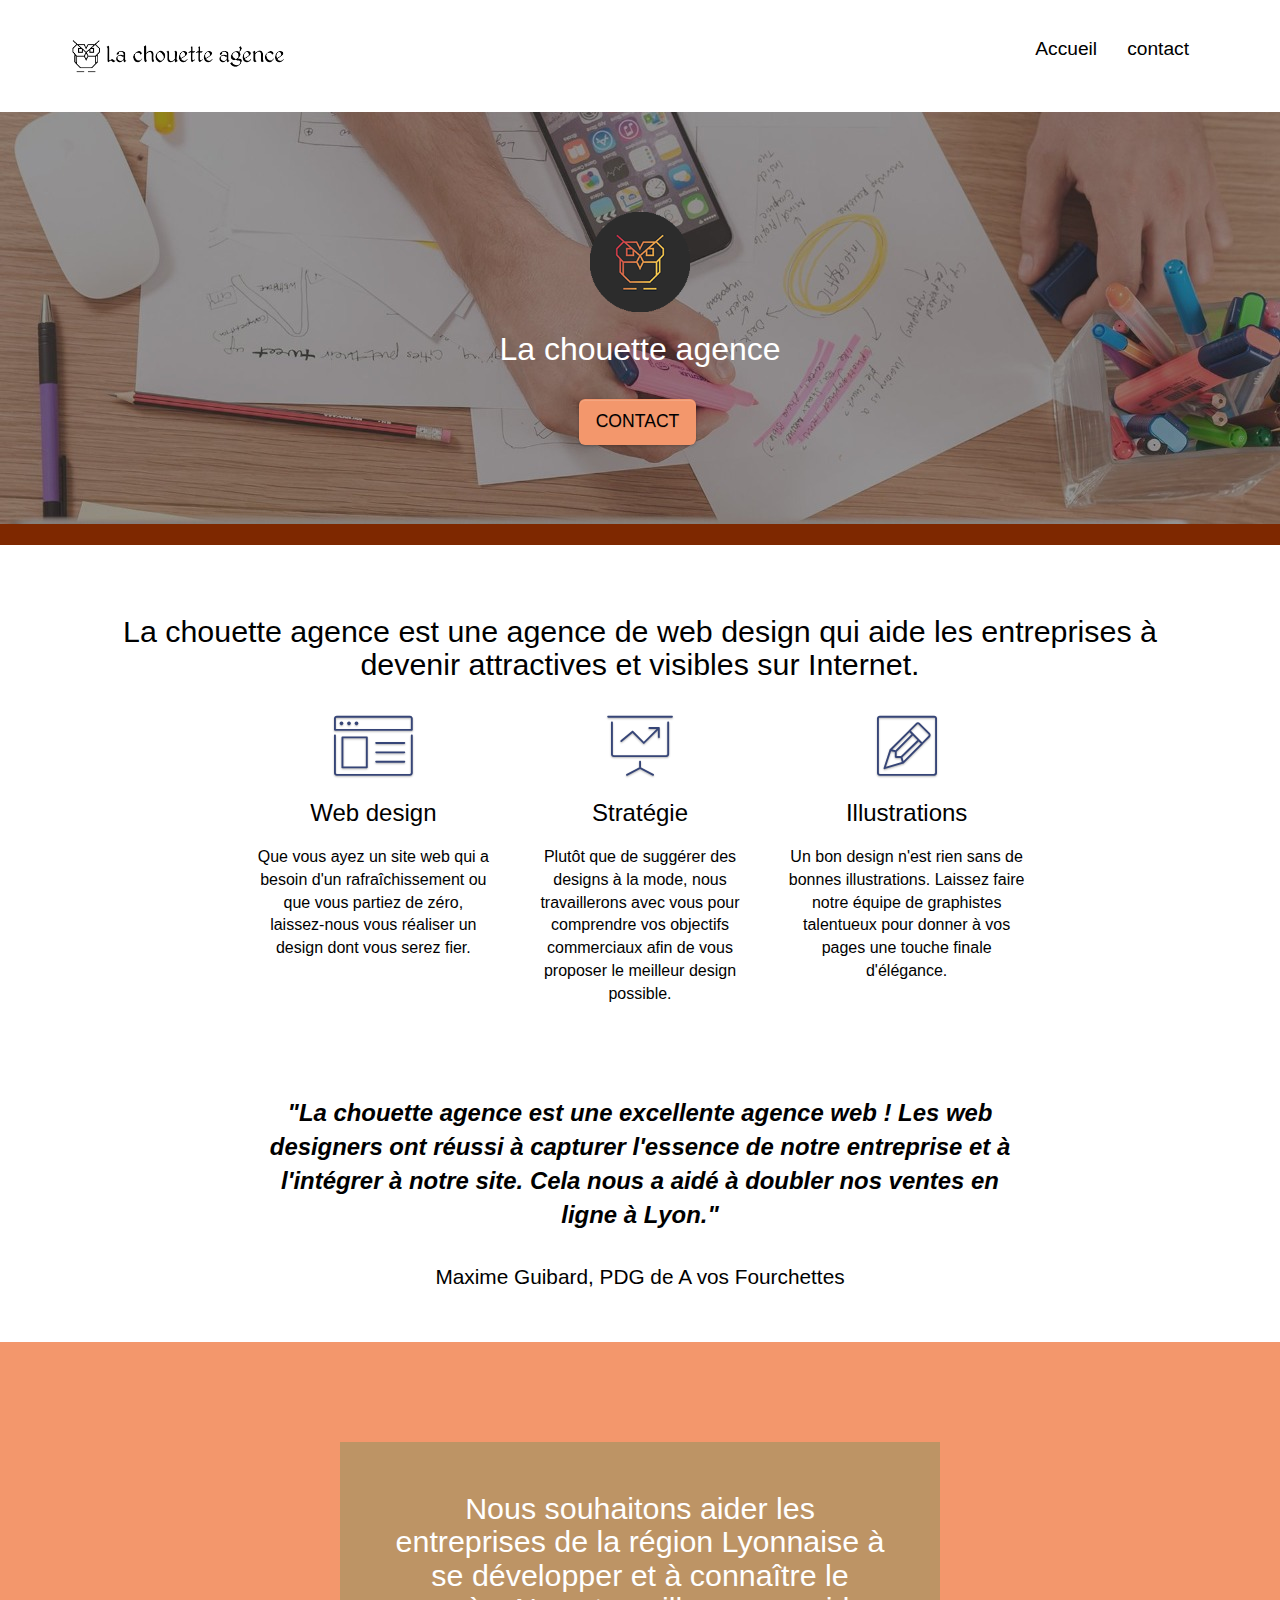
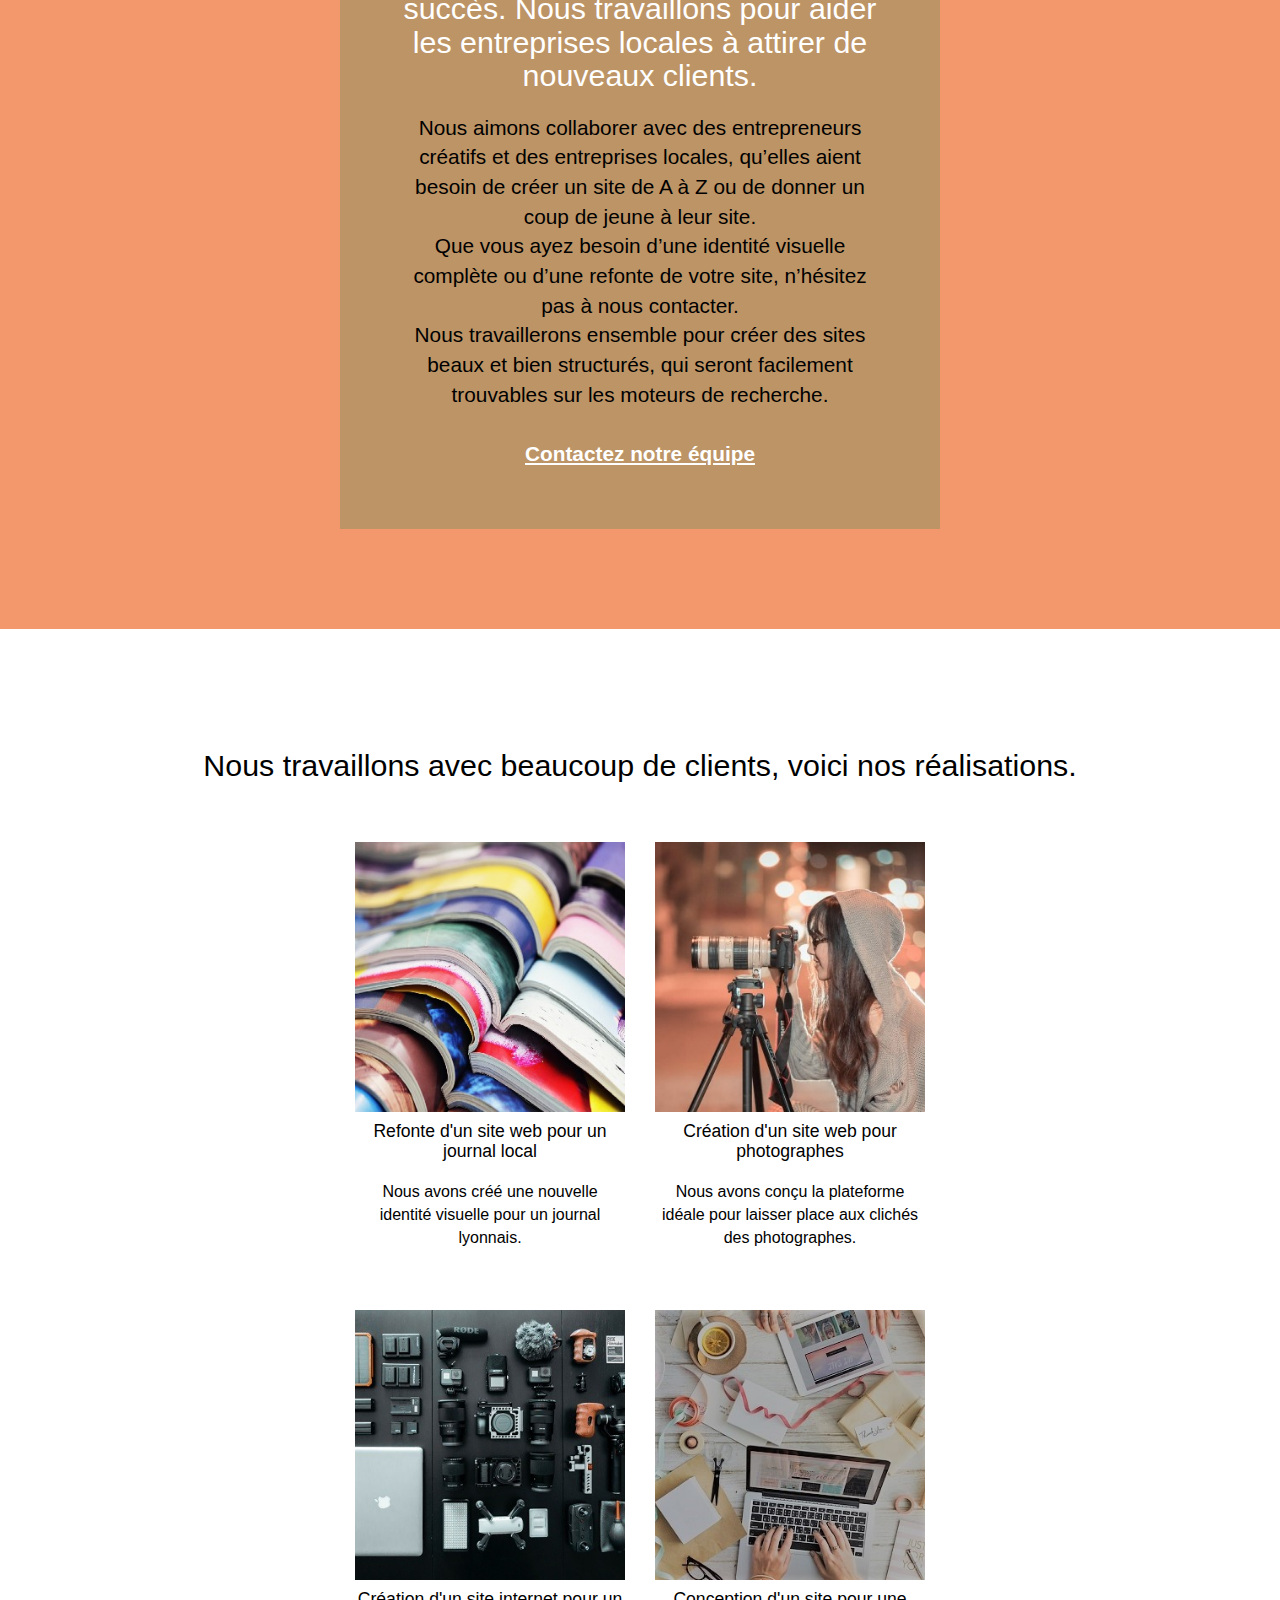
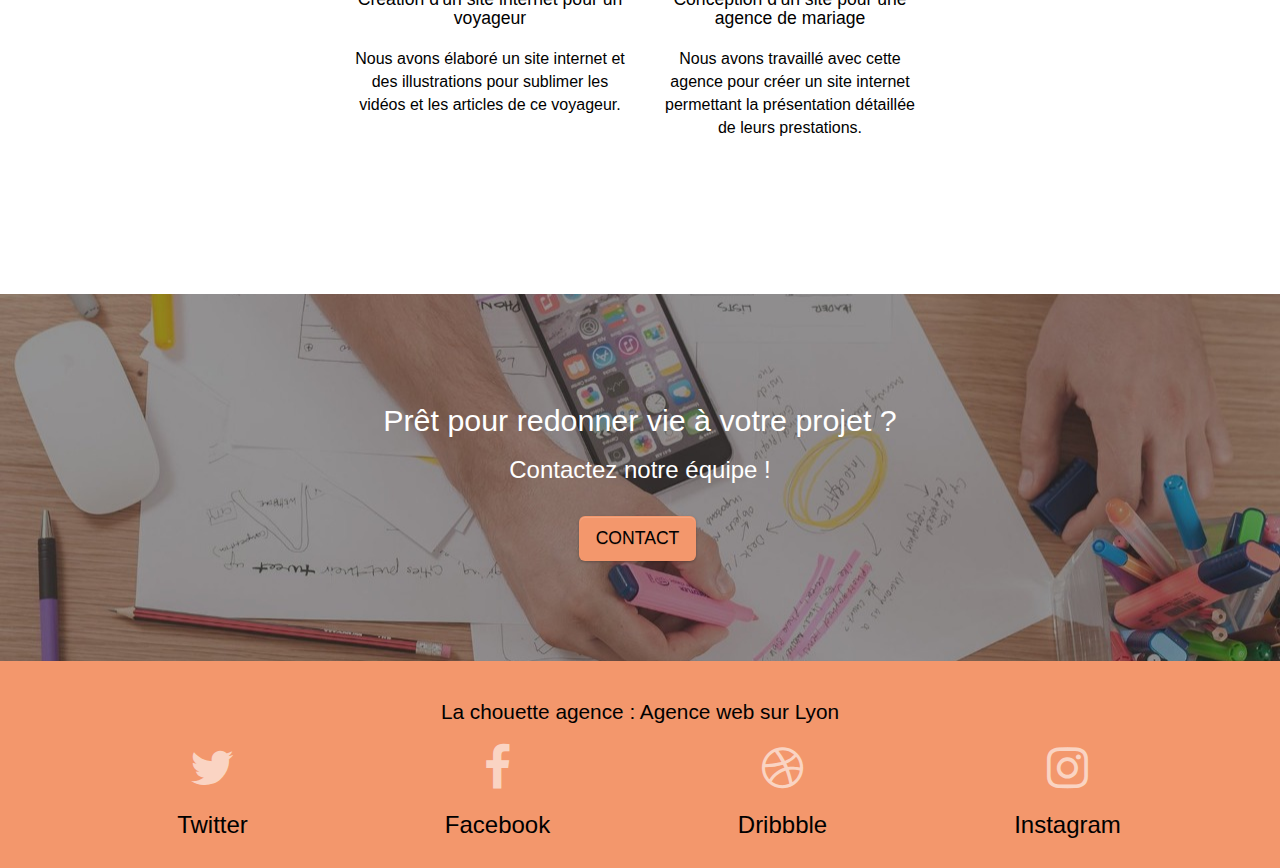
<file: index.html>
<!doctype html>
<html lang="fr">
	<head>
		<meta charset="utf-8">
		<meta name="keywords" content="entreprise web design lyon, entreprise webdesign lyon, webdesign, web design, responsive web design, web designer, créer un site, refaire un site, identité visuelle, design, illustration, graphiste, site web, site internet, agence design, comment rendre mon entreprise visible sur internet?, lyon, rhone, alpes">
		<meta name="description" content="La chouette agence est une agence de web design basée sur Lyon, qui aide les entreprises à devenir attractives et visibles sur Internet">
		<meta name="viewport" content="width=device-width, initial-scale=1.0, viewport-fit=cover">
		<link rel="shortcut icon" type="image/png" href="favicon.jpg">		
		<link rel="stylesheet" type="text/css" href="style.min.css">
		<link rel="stylesheet" type="text/css" href="./css/bootstrap.min.css">
		<link rel="stylesheet" type="text/css" href="./css/font-awesome.min.css">
		<link rel="stylesheet" type="text/css" href="./css/et-line.min.css">
		<script src="./js/jquery-2.1.0.min.js" >
		</script>
		<script src="./js/jquery.touchSwipe.min.js">
		</script>
		<script src="./js/bootstrap.min.js" async >
		</script>
		<script src="./js/blocs.min.js" async >
		</script>		
		<script src="./js/gmaps.min.js" async>
		</script>
		<title>
			La chouette agence
		</title>
	</head>
	<body>
		<div class="page-container">
			<header class="bloc bgc-white l-bloc " id="bloc-0">
				<div class="container bloc-sm">
					<nav class="navbar row">
						<div class="navbar-header">							
							<a class="navbar-brand" href="index.html">
								<img src="img/la-chouette-agence.png" alt="titre de l'agence : la chouette agence" height="40" />
							</a>
							<button id="nav-toggle" type="button" class="ui-navbar-toggle navbar-toggle" data-toggle="collapse" data-target=".navbar-1">
								<span class="sr-only" aria-label="menu de navigation">
									Toggle navigation
								</span>
								<span class="icon-bar">									
								</span>
								<span class="icon-bar">
								</span>
								<span class="icon-bar">
								</span>
							</button>
						</div>
						<div class="collapse navbar-collapse navbar-1 special-dropdown-nav">
							<ul class="site-navigation nav navbar-nav">
								<li>
									<a href="index.html">
										Accueil
									</a>
								</li>
								<li>
								</li>
								<li>
									<a href="contact.html">
										contact
									</a>
								</li>
							</ul>
						</div>
					</nav>
				</div>
			</header>
			<main>
				<section class="bloc bgc-dark-slate-blue bg-banniere d-bloc bg-t-edge bloc-bg-texture texture-paper b-parallax" id="bloc-1-hero">
					<div class="container bloc-lg">
						<div class="row tight-width-whitespace">
							<div class="col-sm-12">
								<img src="img/logo.png" class="center-block image-resize-mode" width="100" alt="Logo de La chouette agence représentant une chouette colorée sur fond noir" />
								<h1 class="text-center hero-bloc-text tc-white ">
									La chouette agence
								</h1>
								<div class="text-center">
									<a href="contact.html" class="btn btn-lg btn-clean btn-rd cta-hero btn-atomic-tangerine" id="cta-hero">
										CONTACT
									</a>
								</div>
							</div>
						</div>
					</div>
				</section>
				<section class="bloc bgc-white l-bloc" id="bloc-2-services">
					<div class="container bloc-md">
						<div class="row">
							<div class="col-sm-12 text-center">
								<h2>
									La chouette agence est une agence de web design qui aide les entreprises à devenir attractives et visibles sur Internet. 
								</h2>
							</div>
						</div>
						<div class="row voffset-lg med-width-whitespace">
							<div class="col-sm-4">
								<div class="text-center">
									<span class="et-icon-browser sm-shadow icon-dark-slate-blue icons icon-lg">									
									</span>
								</div>
								<h3 class="mg-md text-center">
									Web design
								</h3>
								<p class="text-center ">
									Que vous ayez un site web qui a besoin d'un rafraîchissement ou que vous partiez de zéro, laissez-nous vous réaliser un design dont vous serez fier.
								</p>
							</div>
							<div class="col-sm-4">
								<div class="text-center">
									<span class="et-icon-presentation sm-shadow icon-dark-slate-blue icons icon-lg">									
									</span>
								</div>
								<h3 class="mg-md text-center">
									Stratégie
								</h3>
								<p class="text-center ">
									Plutôt que de suggérer des designs à la mode, nous travaillerons avec vous pour comprendre vos objectifs commerciaux afin de vous proposer le meilleur design possible.
									<br>
								</p>
							</div>
							<div class="col-sm-4">
								<div class="text-center">
									<span class="et-icon-edit sm-shadow icon-dark-slate-blue icons icon-lg">									
									</span>
								</div>
								<h3 class="mg-md text-center">
									Illustrations
								</h3>
								<p class="text-center ">
									Un bon design n'est rien sans de bonnes illustrations. Laissez faire notre équipe de graphistes talentueux pour donner à vos pages une touche finale d'élégance.
								</p>
							</div>
						</div>
						<div class="row voffset-lg voffset">
							<div class="col-xs-12 col-md-8 col-md-offset-2 text-center">
								<div class="citation">
									"La chouette agence est une excellente agence web ! Les web designers ont réussi à capturer l'essence de notre entreprise et à l'intégrer à notre site. Cela nous a aidé à doubler nos ventes en ligne à Lyon."
								</div>	
								<br>Maxime Guibard, PDG de A vos Fourchettes

							</div>
						</div>
					</div>
				</section>
				<section class="bloc tc-white bgc-atomic-tangerine bg-presentation d-bloc bloc-bg-texture texture-paper b-parallax" id="bloc-3-what-i-do">
					<div class="container bloc-lg">
						<div class="row tight-width-whitespace black-background">
							<div class="col-sm-12">
								<h2 class="mg-md text-center tc-white">
									Nous souhaitons aider les entreprises de la région Lyonnaise à se développer et à connaître le succès. Nous travaillons pour aider les entreprises locales à attirer de nouveaux clients.
									<br>
								</h2>
								<p class="text-center white">
									Nous aimons collaborer avec des entrepreneurs créatifs et des entreprises locales, qu’elles aient besoin de créer un site de A à Z ou de donner un coup de jeune à leur site. 
									<br>
									Que vous ayez besoin d’une identité visuelle complète ou d’une refonte de votre site, n’hésitez pas à nous contacter. 
									<br>
									Nous travaillerons ensemble pour créer des sites beaux et bien structurés, qui seront facilement trouvables sur les moteurs de recherche. 
									<br>
									<br>
										<a class="ltc-white bold-link" href="contact.html">
											Contactez notre équipe
										</a>
									<br>
								</p>
							</div>
						</div>
					</div>
				</section>
				<section class="bloc bgc-white bg-lines-h2-bg bg-repeat l-bloc" id="bloc-4-portfolio">
					<div class="container bloc-lg">
						<div class="row">
							<h2 class="col-sm-12 text-center">
								Nous travaillons avec beaucoup de clients, voici nos réalisations.
							</h2>
						</div>
						<div class="row tight-width-whitespace portfolio-row">
							<div class="col-sm-6">
								<a href="#" data-lightbox="img/journal-local-lyonnais.jpg" aria-label="cliquer pour zoomer" data-gallery-id="gallery-1" data-caption="Refonte d'un site web pour un journal local" data-frame="snapshot-lb">
									<img src="img/journal-local-lyonnais.jpg" alt="magazines représentant le projet de refonte d'un journal lyonnais" class="img-responsive portfolio-thumb" />
								</a>
								<h3 class="mg-md text-center">
									Refonte d'un site web pour un journal local
								</h3>
								<p class="text-center">
									Nous avons créé une nouvelle identité visuelle pour un journal lyonnais.
								</p>
							</div>
							<div class="col-sm-6">
								<a href="#" data-lightbox="img/site-web-photographes.jpg" aria-label="cliquer pour zoomer" data-gallery-id="gallery-1" data-caption="Création d'un site web pour photographes" data-frame="snapshot-lb">
									<img src="img/site-web-photographes.jpg" class="img-responsive portfolio-thumb" alt="Photographe représentant le projet de création d'un site web pour photographes" />
								</a>
								<h3 class="mg-md text-center">
									Création d'un site web pour photographes
								</h3>
								<p class="text-center">
									Nous avons conçu la plateforme idéale pour laisser place aux clichés des photographes.
								</p>
							</div>
						</div>
						<div class="row tight-width-whitespace portfolio-row">
							<div class="col-sm-6">
								<a href="#" data-lightbox="img/site-internet-voyageur.jpeg" aria-label="cliquer pour zoomer" data-gallery-id="gallery-1" data-caption="Création d'un site internet pour un voyageur" data-frame="snapshot-lb">
									<img src="img/site-internet-voyageur.jpeg" class="img-responsive portfolio-thumb" alt="Appareils photo représentant le projet de création d'un site web pour voyageur"/>
								</a>
								<h3 class="mg-md text-center">
									Création d'un site internet pour un voyageur
								</h3>
								<p class="text-center">
									Nous avons élaboré un site internet et des illustrations pour sublimer les vidéos et les articles de ce voyageur.
								</p>
							</div>
							<div class="col-sm-6">
								<a href="#" data-lightbox="img/site-agence-mariage.jpeg" aria-label="cliquer pour zoomer" data-gallery-id="gallery-1" data-caption="Conception d'un site pour une agence de mariage" data-frame="snapshot-lb">
									<img src="img/site-agence-mariage.jpeg" class="img-responsive portfolio-thumb" alt="ordinateur et accessoires de décoration représentant un projet de création d'un site web pour agence de mariage" />
								</a>
								<h3 class="mg-md text-center">
									Conception d'un site pour une agence de mariage
								</h3>
								<p class="text-center">
									Nous avons travaillé avec cette agence pour créer un site internet permettant la présentation détaillée de leurs prestations.
								</p>
							</div>
						</div>
					</div>
				</section>
				<section class="bloc bgc-dark-slate-blue bg-banniere d-bloc bloc-bg-texture texture-paper" id="bloc-5-cta">
					<div class="container bloc-lg">
						<div class="row">
							<h2 class="mg-md text-center tc-white">
								Prêt pour redonner vie à votre projet ?
							</h2>
							<h3 class="tc-white">
								Contactez notre équipe !
							</h3>
							<div class="col-sm-12 text-center">
								<a href="contact.html" class="btn btn-atomic-tangerine btn-clean btn-rd btn-lg cta-hero">
									CONTACT
								</a>
							</div>
						</div>
					</div>
				</section>
			</main>
			<footer class="bloc bgc-atomic-tangerine d-bloc" id="bloc-8">
				<section class="container bloc-sm">
					<div class="row">
						<div class="col-sm-12">
							<h2 class="text-center white">
								La chouette agence : Agence web sur Lyon
							</h2>
							<div class="row row-no-gutters social">
								<div class="col-sm-3">
									<div class="text-center">
										<a href="https://twitter.com" class="social">
											<span class="fa fa-twitter icon-md" aria-label="twitter">													
											</span>
											<h3>
												Twitter
											</h3>
										</a>
									</div>
								</div>
								<div class="col-sm-3">
									<div class="text-center">
										<a href="https://facebook.com" class="social">
											<span class="fa fa-facebook icon-md" aria-label="facebook">
											</span>
											<h3>
												Facebook
											</h3>
										</a>
									</div>
								</div>
								<div class="col-sm-3">
									<div class="text-center">
										<a href="https://dribbble.com" class="social" >
											<span class="fa fa-dribbble icon-md" aria-label="dribbble">																								
											</span>
											<h3>
												Dribbble
											</h3>
										</a>
									</div>
								</div>
								<div class="col-sm-3">
									<div class="text-center">
										<a href="https://instagram.com" class="social">
											<span class="fa fa-instagram icon-md" aria-label="instagram">													
											</span>
											<h3>
												Instagram
											</h3>
										</a>
									</div>
								</div>
							</div>							
						</div>
					</div>
				</section>
			</footer>
		</div>
	</body>
</html>
</file>
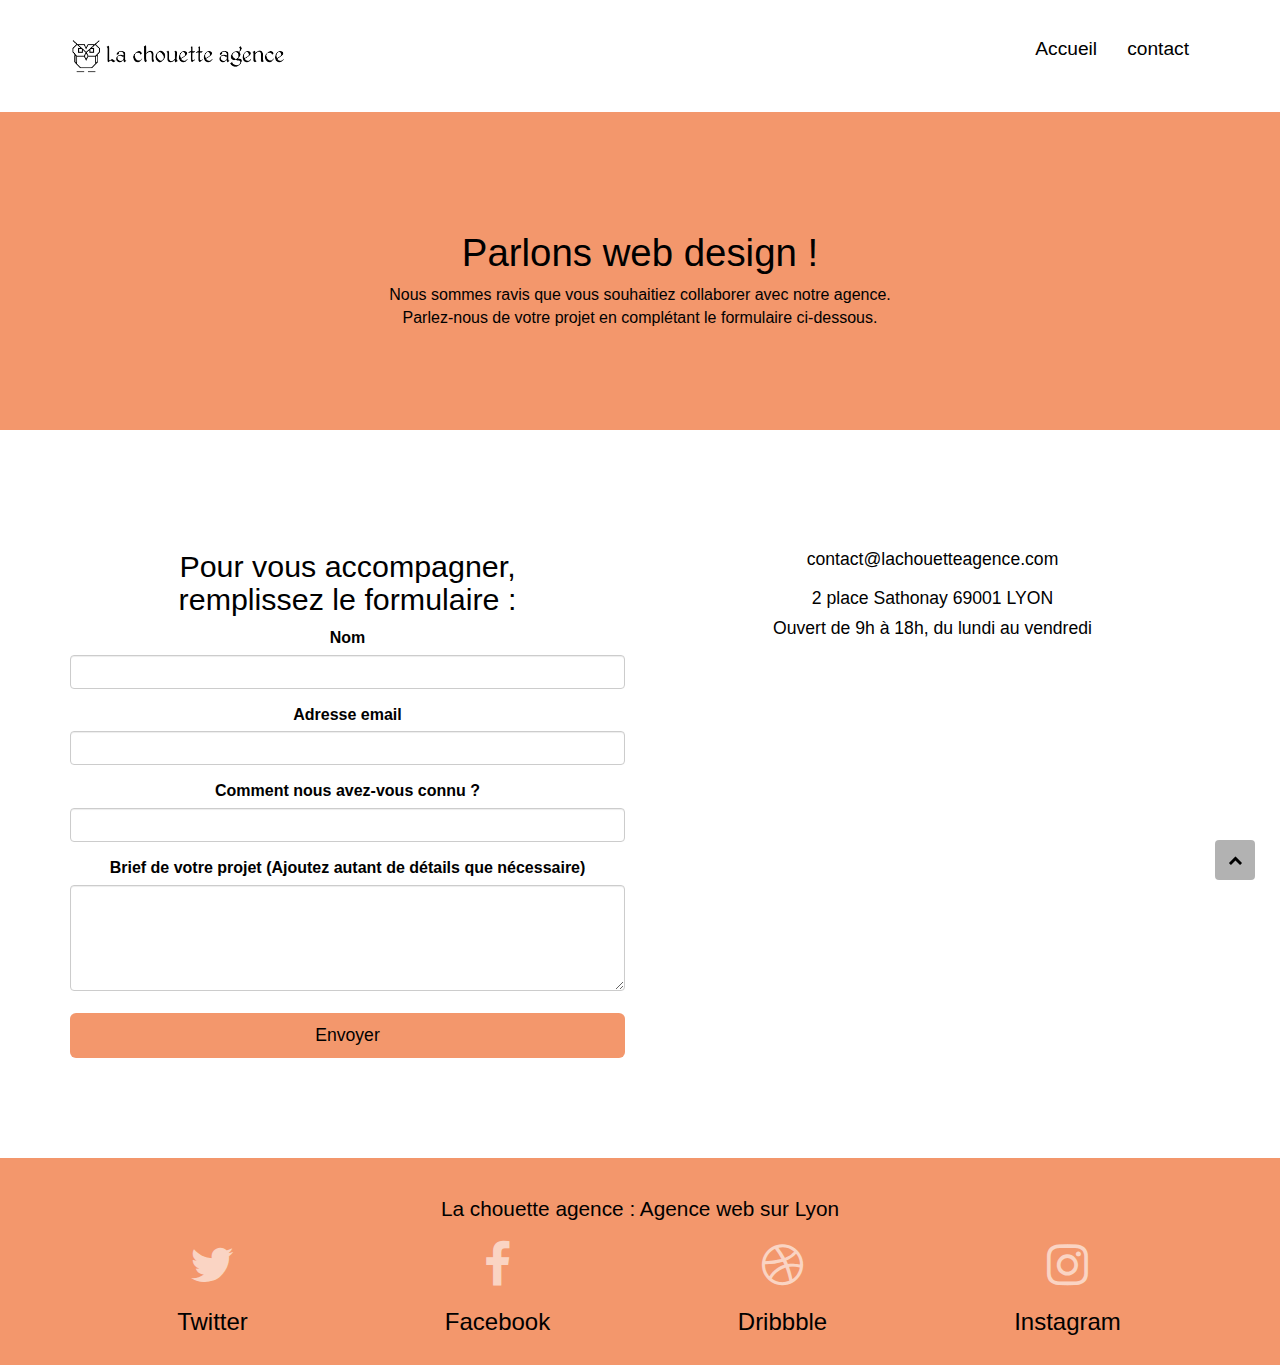
<file: contact.html>
<!doctype html>
<html lang="fr">
	<head>
		<meta charset="utf-8">
		<meta name="keywords" content="entreprise web design lyon, entreprise webdesign lyon, webdesign, web design, responsive web design, web designer, créer un site, refaire un site, identité visuelle, design, illustration, graphiste, site web, site internet, agence design, comment rendre mon entreprise visible sur internet?, lyon, rhone, alpes">
		<meta name="description" content="La chouette agence est une agence de web design basée sur Lyon, qui aide les entreprises à devenir attractives et visibles sur Internet">
		<meta name="viewport" content="width=device-width, initial-scale=1.0, viewport-fit=cover">
		<link rel="shortcut icon" type="image/png" href="favicon.jpg">
		<link rel="stylesheet" type="text/css" href="style.min.css">
		<link rel="stylesheet" type="text/css" href="./css/bootstrap.min.css">
		<link rel="stylesheet" type="text/css" href="./css/font-awesome.min.css">
		<link rel="stylesheet" type="text/css" href="./css/et-line.min.css">
		<script src="./js/jquery-2.1.0.min.js" >
		</script>
		<script src="./js/bootstrap.min.js" async>
		</script>
		<script src="./js/blocs.min.js" async>
		</script>
		<script src="./js/jqBootstrapValidation.min.js" async>
		</script>
		<script src="./js/formHandler.min.js" defer >
		</script>
		<title>
			La chouette agence : contact
		</title>
	</head>
		<body>
			<div class="page-container">
				<header class="bloc bgc-white l-bloc " id="bloc-0">
					<div class="container bloc-sm">
						<nav class="navbar row">
							<div class="navbar-header">
								<a class="navbar-brand" href="index.html">
									<img src="img/la-chouette-agence.png" alt="titre de l'agence : la chouette agence" height="40" />
								</a>
								<button id="nav-toggle" type="button" class="ui-navbar-toggle navbar-toggle" data-toggle="collapse" data-target=".navbar-1">
									<span class="sr-only" aria-label="menu de navigation">
										Toggle navigation
									</span>
									<span class="icon-bar">
									</span>
									<span class="icon-bar">
									</span>
									<span class="icon-bar">
									</span>
								</button>
							</div>
							<div class="collapse navbar-collapse navbar-1 special-dropdown-nav">
								<ul class="site-navigation nav navbar-nav">
									<li>
										<a href="index.html">
											Accueil
										</a>
									</li>
									<li>
									</li>
									<li>
										<a href="contact.html">
											contact						
										</a>
									</li>
								</ul>
							</div>
						</nav>
					</div>
				</header>
				<main>
					<section class="bloc bg-dots-bg bg-repeat bgc-atomic-tangerine d-bloc bloc-bg-texture texture-paper" id="bloc-6">
						<div class="container bloc-lg">
							<div class="row">
								<div class="col-sm-12">
									<h1 class="text-center hero-bloc-text">
										Parlons web design !
									</h1>
									<p class="text-center mg-lg tight-width-whitespace">
										Nous sommes ravis que vous souhaitiez collaborer avec notre agence.
										<br>
										Parlez-nous de votre projet en complétant le formulaire ci-dessous.
									</p>
								</div>
							</div>
						</div>
					</section>
					<section class="bloc bgc-white l-bloc" id="bloc-7">
						<div class="container bloc-lg">
							<div class="row">
								<div class="col-sm-6">
									<form id="form_1" novalidate>
										<div class="form-group">
											<h2>
												Pour vous accompagner, 
												<br>remplissez le formulaire :
											</h2>
											<label for="name">
												Nom
											</label>
											<input id="name" class="form-control" required />
										</div>
										<div class="form-group">
											<label for="email">
												Adresse email
											</label>
											<input id="email" class="form-control" type="email" required />
										</div>
										<div class="form-group">
											<label for="input_504">
												Comment nous avez-vous connu ?
											</label>
											<input class="form-control" type="email" required id="input_504" />
										</div>
										<div class="form-group">
											<label for="message">
												Brief de votre projet (Ajoutez autant de détails que nécessaire)<br>
											</label>
											<textarea id="message" class="form-control" rows="4" cols="50" required>
											</textarea>
										</div> 
										<button class="bloc-button btn btn-lg btn-block cta-hero btn-atomic-tangerine" type="submit">
											Envoyer
										</button>
									</form>
								</div>
								<div class="col-sm-6">
									<h3>
										contact@lachouetteagence.com
									</h3>
									<h3>
										2 place Sathonay 69001 LYON
									</h3>
									<h4>	
										Ouvert de 9h à 18h, du lundi au vendredi
									</h4>
								</div>
							</div>
						</div>
					</section>
				</main>	
					<a class="bloc-button btn btn-d scrollToTop" onclick="scrollToTarget('1')">
						<span class="fa fa-chevron-up" aria-label="remonter en haut">
						</span>
					</a>
				<footer class="bloc bgc-atomic-tangerine d-bloc" id="bloc-8">
					<section class="container bloc-sm">
						<div class="row">
							<div class="col-sm-12">
								<h2 class="text-center white">
									La chouette agence : Agence web sur Lyon
									<br>
								</h2>
								<div class="row row-no-gutters social">
									<div class="col-sm-3">
										<div class="text-center">
											<a href="https://twitter.com" class="social">
												<span class="fa fa-twitter icon-md" aria-label="twitter">													
												</span>
												<h3>
													Twitter
												</h3>
											</a>
										</div>
									</div>
									<div class="col-sm-3">
										<div class="text-center">
											<a href="https://facebook.com" class="social">
												<span class="fa fa-facebook icon-md" aria-label="facebook">
												</span>
												<h3>
													Facebook
												</h3>
											</a>
										</div>
									</div>
									<div class="col-sm-3">
										<div class="text-center">
											<a href="https://dribbble.com" class="social" >
												<span class="fa fa-dribbble icon-md" aria-label="dribbble">																								
												</span>
												<h3>
													Dribbble
												</h3>
											</a>
										</div>
									</div>
									<div class="col-sm-3">
										<div class="text-center">
											<a href="https://instagram.com" class="social">
												<span class="fa fa-instagram icon-md" aria-label="instagram">												
												</span>
												<h3>
													Instagram
												</h3>
											</a>
										</div>
									</div>
								</div>
							</div>
						</div>
					</section>
				</footer>
			</div>
	</body>
</html>
</file>
<file: style.min.css>
body{margin:0;padding:0;font-size:16px;background:#fff;overflow-x:hidden;-webkit-font-smoothing:antialiased;-moz-osx-font-smoothing:grayscale}a,button{transition:all .3s ease-in-out}a:hover{text-decoration:none;cursor:pointer}.bloc{width:100%;clear:both;background:50% 50% no-repeat;padding:0 50px;-webkit-background-size:cover;-moz-background-size:cover;-o-background-size:cover;background-size:cover;position:relative}.bloc .container{padding-left:0;padding-right:0}.bloc-lg{padding:100px 50px}.bloc-md{padding:50px}.bloc-sm{padding:20px 50px}.bg-b-edge,.bg-bl-edge,.bg-br-edge,.bg-center,.bg-l-edge,.bg-r-edge,.bg-repeat,.bg-t-edge,.bg-tl-edge,.bg-tr-edge{-webkit-background-size:auto!important;-moz-background-size:auto!important;-o-background-size:auto!important;background-size:auto!important}.bg-repeat{background:repeat}.bg-t-edge{background:top no-repeat}.bloc-bg-texture::before{content:"";background-size:2px 2px;position:absolute;top:0;bottom:0;left:0;right:0}.b-parallax{background-attachment:fixed}.d-bloc{color:rgba(255,255,255,.7)}.d-bloc button:hover{color:rgba(255,255,255,.9)}.d-bloc .icon-round,.d-bloc .icon-rounded,.d-bloc .icon-semi-rounded-a,.d-bloc .icon-semi-rounded-b,.d-bloc .icon-square{border-color:rgba(255,255,255,.9)}.d-bloc .divider-h span{border-color:rgba(255,255,255,.2)}.d-bloc .a-btn,.d-bloc .navbar a,.d-bloc .navbar-brand,.d-bloc a .icon-lg,.d-bloc a .icon-md,.d-bloc a .icon-sm,.d-bloc a .icon-xl,.d-bloc h1 a,.d-bloc h2 a,.d-bloc h3 a,.d-bloc h4 a,.d-bloc h5 a,.d-bloc h6 a,.d-bloc p a{color:rgba(255,255,255,.6)}.d-bloc .a-btn:hover,.d-bloc .navbar a:hover,.d-bloc .navbar-brand:hover,.d-bloc a:hover .icon-lg,.d-bloc a:hover .icon-md,.d-bloc a:hover .icon-sm,.d-bloc a:hover .icon-xl,.d-bloc h1 a:hover,.d-bloc h2 a:hover,.d-bloc h3 a:hover,.d-bloc h4 a:hover,.d-bloc h5 a:hover,.d-bloc h6 a:hover,.d-bloc p a:hover{color:rgba(255,255,255,1)}.d-bloc .navbar-toggle .icon-bar{background:rgba(255,255,255,1)}.d-bloc .btn-wire,.d-bloc .btn-wire:hover{color:rgba(255,255,255,1);border-color:rgba(255,255,255,1)}.d-bloc .panel{color:rgba(0,0,0,.5)}.d-bloc .panel button:hover{color:rgba(0,0,0,.7)}.d-bloc .panel icon{border-color:rgba(0,0,0,.7)}.d-bloc .panel .divider-h span{border-color:rgba(0,0,0,.1)}.d-bloc .panel .a-btn{color:rgba(0,0,0,.6)}.d-bloc .panel .a-btn:hover{color:rgba(0,0,0,1)}.d-bloc .panel .btn-wire,.d-bloc .panel .btn-wire:hover{color:rgba(0,0,0,.7);border-color:rgba(0,0,0,.3)}.d-bloc .panel,.l-bloc{color:rgba(0,0,0,.5)}.d-bloc .panel button:hover,.l-bloc button:hover{color:rgba(0,0,0,.7)}.l-bloc .icon-round,.l-bloc .icon-rounded,.l-bloc .icon-semi-rounded-a,.l-bloc .icon-semi-rounded-b,.l-bloc .icon-square{border-color:rgba(0,0,0,.7)}.d-bloc .panel .divider-h span,.l-bloc .divider-h span{border-color:rgba(0,0,0,.1)}.d-bloc .panel .a-btn,.l-bloc .a-btn,.l-bloc .navbar a,.l-bloc .navbar-brand,.l-bloc a .icon-lg,.l-bloc a .icon-md,.l-bloc a .icon-sm,.l-bloc a .icon-xl,.l-bloc h1 a,.l-bloc h2 a,.l-bloc h3 a,.l-bloc h4 a,.l-bloc h5 a,.l-bloc h6 a,.l-bloc p a{color:rgba(0,0,0,.6)}.d-bloc .panel .a-btn:hover,.l-bloc .a-btn:hover,.l-bloc .navbar a:hover,.l-bloc .navbar-brand:hover,.l-bloc a:hover .icon-lg,.l-bloc a:hover .icon-md,.l-bloc a:hover .icon-sm,.l-bloc a:hover .icon-xl,.l-bloc h1 a:hover,.l-bloc h2 a:hover,.l-bloc h3 a:hover,.l-bloc h4 a:hover,.l-bloc h5 a:hover,.l-bloc h6 a:hover,.l-bloc p a:hover{color:rgba(0,0,0,1)}.l-bloc .navbar-toggle .icon-bar{color:rgba(0,0,0,.6)}.d-bloc .panel .btn-wire,.d-bloc .panel .btn-wire:hover,.l-bloc .btn-wire,.l-bloc .btn-wire:hover{color:rgba(0,0,0,.7);border-color:rgba(0,0,0,.3)}.voffset{margin-top:30px}.voffset-lg{margin-top:80px}.row-no-gutters{margin-right:0;margin-left:0}.row.row-no-gutters>[class*=" col-"],.row.row-no-gutters>[class^=col-]{padding-right:0;padding-left:0}#bloc-1-hero h1{font-size:2em}.navbar{margin-bottom:0;z-index:1}.navbar-brand{height:auto;padding:3px 15px;font-size:1.8em;font-weight:400;font-weight:600;line-height:44px}.navbar-brand img{max-height:200px;margin:0 5px 0 0;display:inline}.navbar-brand img[src$=svg]{min-width:100px}.nav-center .navbar-brand img{margin:0}.navbar .nav{padding-top:2px;float:right;z-index:1}.nav>li{float:left;margin-top:4px;font-size:1em}.navbar-nav .open .dropdown-menu>li>a{text-align:inherit}.nav>li a:focus,.nav>li a:hover{background:0 0}.navbar-toggle{margin:10px 10px 0 0;border:0}.navbar-toggle:hover{background:0 0!important}.navbar-toggle .icon-bar{background-color:rgba(0,0,0,.5);width:26px}.nav-invert .navbar .nav{float:left}.nav-invert .navbar-brand,.nav-invert .navbar-header{float:right;position:relative;z-index:2}.citation{font-style:italic;font-weight:700;font-size:1.15em}ul{font-size:1.2em}@media (min-width:768px){.site-navigation{position:absolute;top:50%;right:20px;transform:translate(0,-50%);-webkit-transform:translateY(-50%)}.nav>li .dropdown-menu a,.nav>li .dropdown-menu a:hover{color:#484848}.nav-invert .site-navigation{left:0;right:0}.nav-center{text-align:center}.nav-center .navbar-header{width:100%}.nav-center .nav>li,.nav-center .navbar-brand,.nav-center .navbar-header{float:none;display:inline-block}.nav-center .site-navigation{position:relative;width:100%;right:0;margin-right:0;margin-top:20px}.nav-center.mini-nav .navbar-toggle{float:none;margin:10px auto 0}}.nav>li>.dropdown a{background:0 0!important;display:block;padding:14px 15px}nav .caret{margin:0 5px}.dropdown-menu .dropdown-menu{top:-8px;left:100%}.dropdown-menu .dropmenu-flow-right{top:100%;left:0;margin-left:-1px;border-top-left-radius:0;border-top-right-radius:0}.dropdown-menu .dropdown span{border:4px solid #000;border-top-color:transparent;border-right-color:transparent;border-bottom-color:transparent;margin:6px -5px 0 0!important;float:right}.mg-md{margin-top:10px;margin-bottom:20px}.mg-lg{margin-top:10px;margin-bottom:40px}.btn{margin:0 5px 5px 0}.btn.pull-right{margin:0 0 5px 5px}.btn-d,.btn-d:focus,.btn-d:hover{color:#fff;background:rgba(0,0,0,.3)}.btn-rd{border-radius:40px}.btn-clean{border:1px solid rgba(0,0,0,.08);border-bottom-color:rgba(0,0,0,.1);text-shadow:0 1px 0 rgba(0,0,1,.1);box-shadow:0 1px 3px rgba(0,0,1,.25),inset 0 1px 0 0 rgba(255,255,255,.15)}.icon-md{font-size:48px!important}.icon-lg{font-size:3.75em!important}.sm-shadow{text-shadow:0 1px 2px rgba(0,0,0,.3)}.panel-sq,.panel-sq .panel-footer,.panel-sq .panel-heading{border-radius:0}.panel-rd{border-radius:30px}.panel-rd .panel-heading{border-radius:29px 29px 0 0}.panel-rd .panel-footer{border-radius:0 0 29px 29px}.form-control{border-color:rgba(0,0,0,.1);box-shadow:none}.scrollToTop{width:40px;height:40px;position:fixed;bottom:20px;right:20px;opacity:1;z-index:500;transition:all .3s ease-in-out}.scrollToTop span{margin-top:6px}.showScrollTop{font-size:1em;opacity:1}a[data-lightbox]{position:relative;display:block;text-align:center}a[data-lightbox]:hover::before{content:"+";font-family:HelveticaNeue-Light,"Helvetica Neue Light","Helvetica Neue",Helvetica,Arial;font-size:2em;width:50px;height:50px;margin-left:-25px;border-radius:50%;background:rgba(0,0,0,.6);color:#fff;font-weight:100;z-index:1;position:absolute;top:50%;transform:translateY(-50%);-webkit-transform:translateY(-50%)}a[data-lightbox]:hover img{opacity:.6;-webkit-animation-fill-mode:none;animation-fill-mode:none}#lightbox-modal{display:flex;align-items:center}#lightbox-modal .modal-dialog{width:90%;max-width:900px;margin:0 auto 0}#lightbox-modal .modal-dialog img{max-height:90vh;margin:0 auto}.lightbox-caption{padding:20px;color:#fff;background:rgba(0,0,0,.5);position:absolute;left:15px;right:15px;bottom:5px}.close-lightbox{color:#fff;font-size:2em;position:absolute;top:20px;right:20px;z-index:20;background:rgba(0,0,0,.5);border:none;line-height:30px;padding:0 9px 5px;opacity:.3}.close-lightbox:hover,.next-lightbox:hover,.prev-lightbox:hover{opacity:1;color:#fff}.next-lightbox,.prev-lightbox{font-size:1.3em;color:rgba(255,255,255,.9);background:rgba(0,0,0,.5);transition:all .2s ease-in-out;position:absolute;top:45%;z-index:1;opacity:.4}.next-lightbox{padding:6px 8px 1px 13px;right:25px}.prev-lightbox{padding:6px 13px 1px 10px;left:25px}.snapshot-lb .modal-body{padding-bottom:45px}.snapshot-lb .lightbox-caption{padding:0;color:rgba(0,0,0,.5);background:0 0}.btn,a,h1,h2,h3,h4,h5,h6,label,p{font-family:helvetica;font-weight:400;color:#000000!important}.container{width:auto}.hero-bloc-text{font-size:2.4em}.hero-bloc-text-sub{font-size:2.1em}.statement-bloc-text{line-height:26px;font-style:italic;font-size:1.3em;text-align:center;font-weight:lighter;max-width:520px;margin:auto auto auto auto}p{font-size:1em}.tight-width-whitespace{max-width:600px;margin:auto auto auto auto}.h1{font-size:1.3em;font-family:"Open Sans"}.cta-hero{margin-top:22px;color:#fff!important;padding:12px 28px 12px 28px;font-size:1em;font-weight:700}.social{margin:auto;font-size:1em}h2{font-size:1.6em;line-height:1.4em}h3{font-size:1.25em;font-weight:700}.col-sm-6 h3{font-size:1.1em}.row{text-align:center;color:#000}.med-width-whitespace{max-width:800px;margin:auto auto auto auto;box-shadow:0 0 0 #000}.icons{margin-bottom:14px;margin-top:24px}.white{color:#000!important;font-size:1.3em;padding-bottom:10px}.portfolio-thumb{margin:auto}.portfolio-row{margin-bottom:44px;margin-top:50px}.avatar{box-shadow:0 4px 9px rgba(0,0,0,.3)}.black-background{background-color:rgba(165,147,99,.7);padding:40px 40px 40px 40px}.bold-link{font-weight:900;text-decoration:underline!important}.bgc-white{background-color:#fff}.bgc-dark-slate-blue{background-color:#7e2800}.bgc-atomic-tangerine{background-color:#f3976c}.tc-white h1,.tc-white p{color:#000!important}.tc-white{color:#fff!important}.btn-atomic-tangerine{background:#f3976c;color:#000!important}.btn-atomic-tangerine:hover{background:#c27956!important;color:#fff!important}.ltc-white{color:#fff!important}.ltc-white:hover{color:#ccc!important}.ltc-atomic-tangerine{color:#f3976c!important}.ltc-atomic-tangerine:hover{color:#c27956!important}.icon-dark-slate-blue{color:#364577!important;border-color:#364577!important}.bg-banniere{background-image:url(img/la-chouette-agence-banniere.jpeg)}.bg-presentation{background-image:url(img/image-de-presentation.jpeg)}@media (max-width:1024px){.bloc{padding-left:20px;padding-right:20px}.bloc-tile-2.full-width-bloc .container,.bloc-tile-3.full-width-bloc .container,.bloc-tile-4.full-width-bloc .container,.bloc.full-width-bloc{padding-left:0;padding-right:0}}@media (max-width:992px) and (min-width:768px){.navbar .nav{max-width:80%}.nav-center.navbar .nav{max-width:100%}}@media only screen and (min-width:768px) and (max-width:1024px) and (orientation:landscape){.b-parallax{background-attachment:scroll}}@media only screen and (min-width:1024px) and (max-width:1366px) and (-webkit-min-device-pixel-ratio:1.5){.b-parallax{background-attachment:scroll}}@media (max-width:991px){.container{width:100%}.b-parallax{background-attachment:scroll}#hero-bloc,.page-container{overflow-x:hidden;position:relative}.bloc{padding-left:40px;padding-right:40px}.bloc-group,.bloc-group .bloc{display:block;width:100%}.bloc-fill-screen .fill-bloc-bottom-edge,.bloc-fill-screen .fill-bloc-top-edge{padding:0 20px;padding-left:40px;padding-right:40px}}@media (max-width:767px){.page-container{overflow-x:hidden;position:relative}#disqus_thread,h1,h2,h3,h4,h5,h6,p{padding-left:10px!important;padding-right:10px!important}.b-parallax{background-attachment:scroll}.navbar .nav{padding-top:0;border-top:1px solid rgba(0,0,0,.2);float:none!important}.navbar.row{margin-left:0;margin-right:0}.site-navigation{position:inherit;transform:none;-webkit-transform:none;-ms-transform:none}.nav>li{margin-top:0;border-bottom:1px solid rgba(0,0,0,.1);background:rgba(0,0,0,.05);text-align:left;padding-left:15px;width:100%}.nav>li:hover{background:rgba(0,0,0,.08)}.dropdown .dropdown a .caret{float:none;margin:5px 0 0 10px!important;border:4px solid #000;border-bottom-color:transparent;border-right-color:transparent;border-left-color:transparent}#hero-bloc .navbar .nav{background:rgba(0,0,0,.8)}#hero-bloc .navbar .nav a{color:rgba(255,255,255,.6)}.hero{padding:50px 0}.hero-nav{left:-1px;right:-1px}.navbar-collapse{padding:0;overflow-x:hidden;-webkit-box-shadow:none;box-shadow:none}.navbar-brand img{max-height:40px;width:auto}.nav-invert .navbar-header{float:none;width:100%}.nav-invert .navbar-toggle{float:left;margin-left:10px}.bloc{padding-left:0;padding-right:0}.bloc-lg,.bloc-xl,.bloc-xxl{padding:40px 0}.bloc-md,.bloc-sm{padding-left:0;padding-right:0}.bloc-fill-screen .fill-bloc-bottom-edge,.bloc-fill-screen .fill-bloc-top-edge,.bloc-tile-2 .container,.bloc-tile-3 .container,.bloc-tile-4 .container{padding-left:0;padding-right:0}.a-block{padding:0 10px}.btn-dwn{display:none}.voffset{margin-top:5px}.voffset-md{margin-top:20px}.voffset-lg{margin-top:30px}form{padding:5px}.close-lightbox{display:inline-block}.blocsapp-device-iphone5{background-size:216px 425px;padding-top:60px;width:216px;height:425px}.blocsapp-device-iphone5 img{width:180px;height:320px}}@media (max-width:400px){.bloc{padding-left:0;padding-right:0}}@media (max-width:767px){.bloc-mob-center-text{text-align:center}}
</file>
